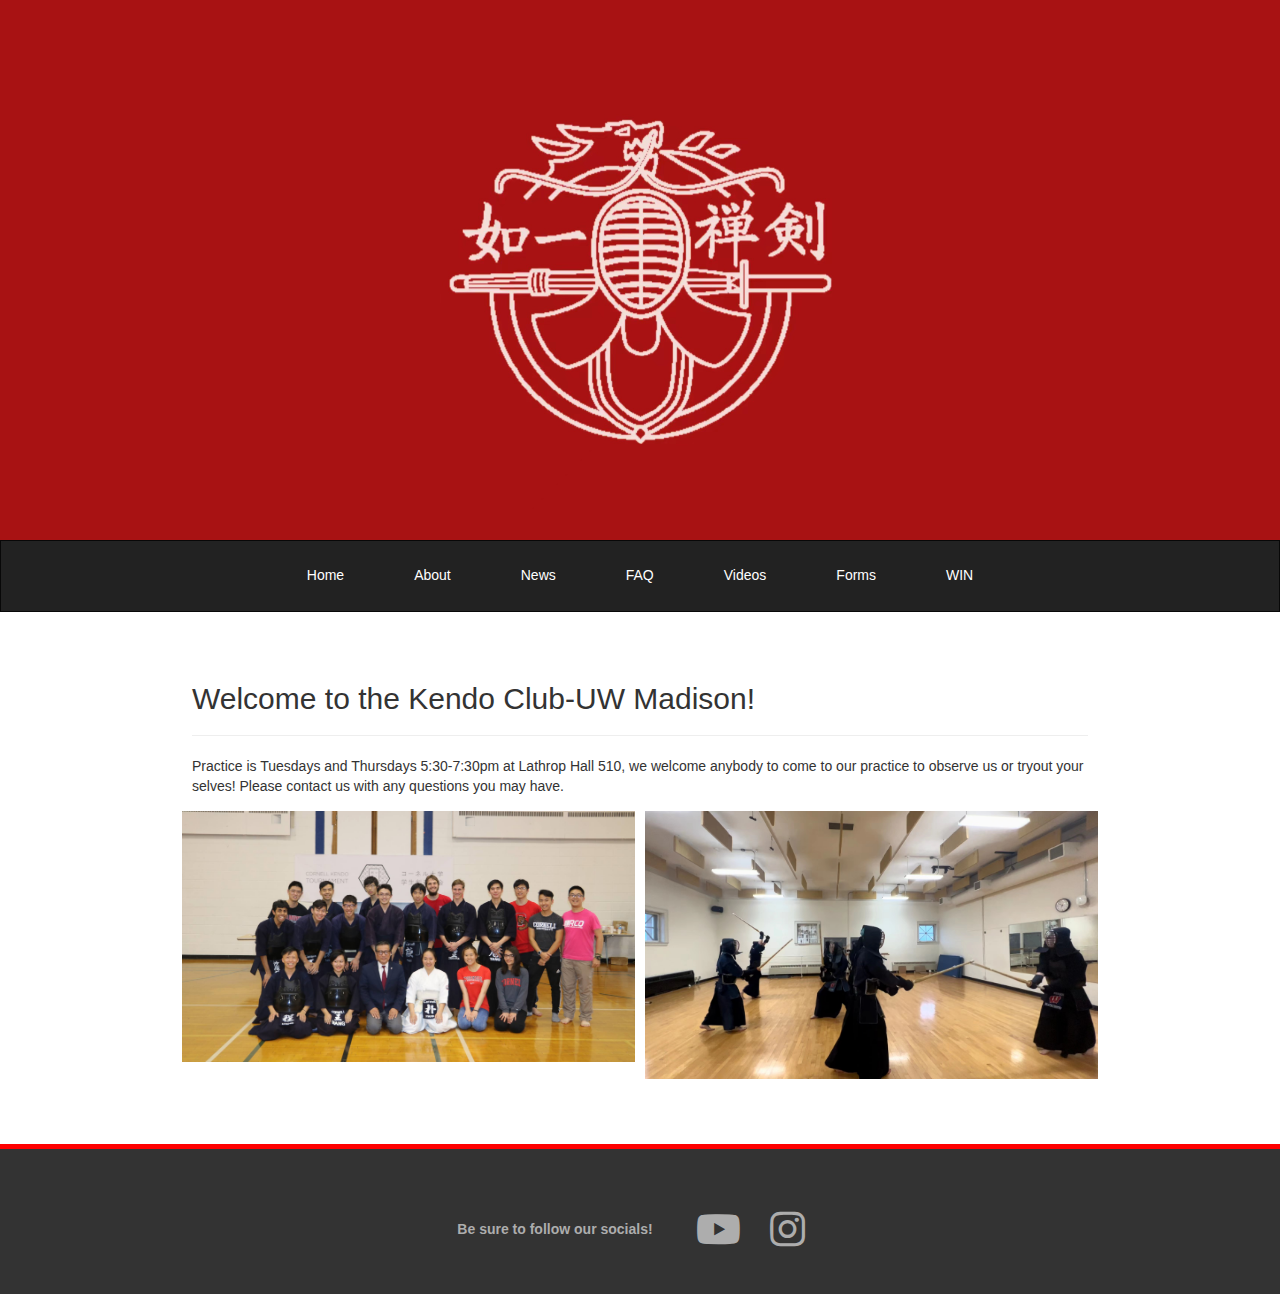
<file: index.html>
<!DOCTYPE html>
<html lang=en>
<head>
	<meta charset=UTF-8>
	<meta name="viewport" content="width=device-width, initial-scale=1">
	<meta name='description' content='UWM Kendo Club'>
	<meta name='keywords' content='UWM, kendo, club, Ithaca, martial arts, students, activity, madison, University of Wisconsin, uwmadison, uwm'>
	<meta name='theme-color' content='red'>
	<meta name='author' content='MacKenzie Harnett, Jeong Hyun Lee, Patrick Merchant'>
	<meta http-equiv="cache-control" content="public">
	<meta http-equiv="Expires" content="604860">
	<link rel="icon" href="./Images/thumbnail_Kendo_Jacket Design_2.5_WithBackground.png">
	
	<!--<style>
	hr,img{border:0}h2,hr{margin-top:20px}h2,ul{margin-bottom:10px}.navbar,.navbar-toggle,body,header,ul{position:relative}button,footer a,h2{color:inherit}a,footer a{text-decoration:none}html{font-family:sans-serif;-webkit-text-size-adjust:100%;-ms-text-size-adjust:100%}footer,header,main,nav{display:block}a{background-color:transparent;color:#337ab7}b{font-weight:700}img{vertical-align:middle}hr{height:0;-webkit-box-sizing:content-box;-moz-box-sizing:content-box;box-sizing:content-box;margin-bottom:20px;border-top:1px solid #eee}button{margin:0;font:inherit;overflow:visible;text-transform:none;-webkit-appearance:button}button::-moz-focus-inner{padding:0;border:0}.container-fluid,.navbar-collapse{padding-right:15px;padding-left:15px}*,:after,:before{-webkit-box-sizing:border-box;-moz-box-sizing:border-box;box-sizing:border-box}html{font-size:10px}body{margin:0;font-family:"Helvetica Neue",Helvetica,Arial,sans-serif;font-size:14px;line-height:1.42857143;color:#333;background-color:#fff}button,h2{font-family:inherit}button{font-size:inherit;line-height:inherit}h2{font-weight:500;line-height:1.1;font-size:30px}p{margin:0 0 10px}.small{font-size:85%}ul{margin-top:0}.container-fluid{margin-right:auto;margin-left:auto}.collapse{display:none}.navbar{min-height:50px;margin-bottom:20px;border:1px solid transparent}.navbar-collapse{overflow-x:visible;-webkit-overflow-scrolling:touch;border-top:1px solid transparent;-webkit-box-shadow:inset 0 1px 0 rgba(255,255,255,.1);box-shadow:inset 0 1px 0 rgba(255,255,255,.1)}.container-fluid>.navbar-collapse,.container-fluid>.navbar-header{margin-right:-15px;margin-left:-15px}@media (min-width:768px){.navbar{border-radius:4px}.navbar-header{float:left}.navbar-collapse{width:auto;border-top:0;-webkit-box-shadow:none;box-shadow:none}.navbar-collapse.collapse{display:block!important;height:auto!important;padding-bottom:0;overflow:visible!important}.container-fluid>.navbar-collapse,.container-fluid>.navbar-header{margin-right:0;margin-left:0}}.navbar-toggle{float:right;padding:9px 10px;margin-top:8px;margin-right:15px;margin-bottom:8px;background-color:transparent;background-image:none;border:1px solid transparent;border-radius:4px}.navbar-toggle .icon-bar{display:block;width:22px;height:2px;border-radius:1px}.navbar-toggle .icon-bar+.icon-bar{margin-top:4px}@media (min-width:768px){.navbar-toggle{display:none}}.navbar-inverse{background-color:#222;border-color:#080808}.navbar-inverse .navbar-toggle{border-color:#333}.navbar-inverse .navbar-toggle .icon-bar{background-color:#fff}.navbar-inverse .navbar-collapse{border-color:#101010}.container-fluid:after,.container-fluid:before,.navbar-collapse:after,.navbar-collapse:before,.navbar-header:after,.navbar-header:before,.navbar:after,.navbar:before{display:table;content:" "}footer,ul{bottom:0;display:flex}#banner,li a{display:block}.container-fluid:after,.navbar-collapse:after,.navbar-header:after,.navbar:after{clear:both}@-ms-viewport{width:device-width}*{border-radius:0!important;-moz-border-radius:0!important}body,html{width:100%;padding:0}html{height:100%}body{padding-bottom:150px;min-height:100%}header{background-color:#000;padding-top:30px}ul{top:0;height:60px;list-style-type:none;padding:0}li a{font:helvetica;padding:14px 25px;text-decoration:none!important;color:#fff!important}nav li{margin:0;padding:10px;display:table-cell;float:left}footer{margin-bottom:0;padding:10px;position:absolute;width:100%;height:120px;background:#333;align-items:center;justify-content:center}footer hr{width:259.67px}.content{width:70%;max-width:960px;margin:auto}#banner-container{margin-bottom:30px;max-width:600px}#banner{width:80%;max-width:760px;object-fit:contain;margin:auto}.navbar .content{width:auto;display:table}.page-title{color:#333;margin-top:70px}footer.small{display:none}.footer-text{color:#ebe8e8;font-family:Helvetica;margin:10px 0}#email{font-size:12pt}.fa-facebook,.fa-youtube{font-size:30pt}@media (max-width:947px) and (min-width:768px){li a{padding:14px 10px}}@media (max-width:768px){ul{display:block}header{padding-top:15px}#banner{width:100%}#banner-container{margin-bottom:15px}}@media (max-width:620px){footer{display:none}footer.small{display:flex;font-size:14px}footer hr{width:240.44px}#email{font-size:11pt}.fa-facebook,.fa-youtube{font-size:18pt}}
	</style>-->
	<link rel="stylesheet" href="all.min.css">
	<link rel="preload" href="https://maxcdn.bootstrapcdn.com/bootstrap/3.3.7/css/bootstrap.min.css" as="style" onload="this.onload=null;this.rel='stylesheet'">
	<link rel="preload" href="https://use.fontawesome.com/releases/v5.1.0/css/all.css" as="style" onload="this.onload=null;this.rel='stylesheet'">
	<link rel="preload" href="all.min.css" as="style" onload="this.onload=null;this.rel='stylesheet'">
	<noscript>
		<link rel="stylesheet" type="text/css" href="https://maxcdn.bootstrapcdn.com/bootstrap/3.3.7/css/bootstrap.min.css" integrity="sha384-BVYiiSIFeK1dGmJRAkycuHAHRg32OmUcww7on3RYdg4Va+PmSTsz/K68vbdEjh4u" crossorigin="anonymous">
		<link rel="stylesheet" type="text/css" href="https://use.fontawesome.com/releases/v5.1.0/css/all.css" integrity="sha384-lKuwvrZot6UHsBSfcMvOkWwlCMgc0TaWr+30HWe3a4ltaBwTZhyTEggF5tJv8tbt" crossorigin="anonymous">
		<link rel="stylesheet" type="text/css" href="all.min.css">
	</noscript>
	<script>!function(t){"use strict";t.loadCSS||(t.loadCSS=function(){});var e=loadCSS.relpreload={};if(e.support=function(){var e;try{e=t.document.createElement("link").relList.supports("preload")}catch(t){e=!1}return function(){return e}}(),e.bindMediaToggle=function(t){var e=t.media||"all";function a(){t.media=e}t.addEventListener?t.addEventListener("load",a):t.attachEvent&&t.attachEvent("onload",a),setTimeout(function(){t.rel="stylesheet",t.media="only x"}),setTimeout(a,3e3)},e.poly=function(){if(!e.support())for(var a=t.document.getElementsByTagName("link"),n=0;n<a.length;n++){var o=a[n];"preload"!==o.rel||"style"!==o.getAttribute("as")||o.getAttribute("data-loadcss")||(o.setAttribute("data-loadcss",!0),e.bindMediaToggle(o))}},!e.support()){e.poly();var a=t.setInterval(e.poly,500);t.addEventListener?t.addEventListener("load",function(){e.poly(),t.clearInterval(a)}):t.attachEvent&&t.attachEvent("onload",function(){e.poly(),t.clearInterval(a)})}"undefined"!=typeof exports?exports.loadCSS=loadCSS:t.loadCSS=loadCSS}("undefined"!=typeof global?global:this);
	</script>

	<script type='text/javascript' src="https://ajax.googleapis.com/ajax/libs/jquery/3.3.1/jquery.min.js" defer></script>
	<script src="https://maxcdn.bootstrapcdn.com/bootstrap/3.3.7/js/bootstrap.min.js" integrity="sha384-Tc5IQib027qvyjSMfHjOMaLkfuWVxZxUPnCJA7l2mCWNIpG9mGCD8wGNIcPD7Txa" crossorigin="anonymous" defer></script>
	<script type='text/javascript' src='all.min.css' defer></script>

	<meta property="og:title" content="UWM Kendo Club">
	<meta property="og:type" content="website">
	<meta property="og:url" content="https://win.wisc.edu/organization/kendo">
	<meta property="og:image" content="./Images/flamingo">
</head>

<body>
	<header>
		<div class="content" id='banner-container'>
			<img id="banner" src=./Images/UWMLogo3.jpg alt="banner">
		</div>
		<nav class="navbar navbar-inverse">
			<div class="container-fluid">
				<div class="navbar-header">
					<button type="button" class="navbar-toggle" data-toggle="collapse" data-target="#myNavbar">
						<span class="icon-bar"></span>
						<span class="icon-bar"></span>
						<span class="icon-bar"></span>
					</button>
				</div>
				<div class="collapse navbar-collapse" id="myNavbar">
					<div class="content">
						<ul>
							<li><a href="./index.html">Home</a></li>
							<li><a href="./about.html">About</a></li>
							<!--<li><a href="./eboard.html">eBoard</a></li>-->
							<!--<li><a href="https://docs.google.com/forms/d/e/1FAIpQLSf2kS6eUAawsAiyhkcccdli_vuafkCChzYcv-r77haJ_NaBgA/viewform?usp=sf_link" target="_blank">Signup</a></li>-->
							<li><a href="./news.html">News</a></li>
							<li><a href="./faq.html">FAQ</a></li>
							<li><a href="https://www.youtube.com/channel/UCrNsz7acmvIylXcdzGjNfew" target="_blank">Videos</a></li>
							<li><a href="./forms.html">Forms</a></li>
							<li><a href="https://win.wisc.edu/organization/kendo" target="_blank">WIN</a></li>
						</ul>
					</div>
				</div>
			</div>
		</nav>
	</header>

	<main>
		<div class="content">
			<h2 class="page-title">Welcome to the Kendo Club-UW Madison!</h2>

			<hr />
			<p>Practice is Tuesdays and Thursdays 5:30-7:30pm at Lathrop Hall 510, we welcome anybody to come to our practice to observe us or tryout your selves! Please contact us with any questions you may have.</p>

			<!--<p>We encourage you to click on the 'Sign Up' link on the navigation bar if you want to go ahead and sign up and be added to our GroupMe channel. Thank you!</p>-->

			<!--<p><img alt="group photo" src="./Images/ceremony.png" style="max-height: 500px; height: 100%; width: 100%; object-fit: contain; margin-top: 30px" /></p>-->
			<div class="row">
				<div class="column">
    				<img src="./Images/group.jpg" style="width:100%">
  				</div>
  				<div class="column">
    				<img src="./Images/practice.jpg" style="width:100%">
  				</div>
			</div>
			<p>&nbsp;</p>
			<p>&nbsp;</p>
		</div>
	</main>

	<footer>		
        <div class="footer-left">
            <center>
                <p class='footer-text'><b>Be sure to follow our socials!</b></p>
            </center>
			
				<!-- <a href="https://www.instagram.com/kendo_madisonwi/" target="_blank" data-toggle="tooltip" title="Instagram" data-placement="bottom">
					<i class="fab fa-instagram"></i>
				</a> -->
    	</div>
		<!-- <div class="vertical-line">
        </div> -->
        <div class="footer-mid">
            <p class='footer-text'>
				<!-- <a href="https://www.facebook.com/groups/164479973669888/" target="_blank" data-toggle="tooltip" title="Facebook" data-placement="bottom">
					<i class="fab fa-facebook"></i>
				</a> -->
				<span style="padding-right: 25px"></span>
				<a href="https://www.youtube.com/channel/UCrNsz7acmvIylXcdzGjNfew" target="_blank" data-toggle="tooltip" title="Youtube" data-placement="bottom">
					<i class="fab fa-youtube"></i>
				</a>
				<span style="padding-right: 25px"></span>
				<a href="https://www.instagram.com/kendo_madisonwi/" target="_blank" data-toggle="tooltip" title="Instagram" data-placement="bottom">
					<i class="fab fa-instagram"></i>
				</a>
            </p>
        <!-- </div>
		<div class="vertical-line">
        </div>
		<div class='footer-right'>		
				<a href="https://www.wisc.edu" aria-label="Link to main university website">
					<svg viewBox="0 0 326 216" version="1.1" role="img" focusable="false" aria-labelledby="dynid61d7a0a7d5e093.00290282"> 
				<title id="dynid61d7a0a7d5e093.00290282">University logo that links to main university website</title>
				<g>
				  <path d="M21.3,195.1c-5.7-4.1-6.2-3.7-8.3-10.1l-7.3-23c-1.1-3.4-2.1-7.5-5.2-9.6v-0.2h9.1c-0.2,1.4,0.4,3.3,0.7,4.5l9.3,28.9           l7.3-23.7c1.2-3.8,2.4-7.8-1-9.6v-0.2h8.8c-0.4,1.6,0.1,3.5,0.9,6.3l8.7,27l7-22.8c1.1-3.5,3.2-8.6-1.7-10.3v-0.2h9.6l-13.1,42.8           c-5.7-3.9-6.2-3.6-8.2-10L31,163.7L21.3,195.1z"></path>
				  <path d="M64.5,161.1c0-2.9,0.4-7.4-2.7-8.6v-0.2h11.8v0.2c-3.1,1.2-2.7,5.8-2.7,8.6v23.5c0,2.8-0.4,7.3,2.7,8.5v0.2H61.7v-0.2           c3.1-1.1,2.7-5.7,2.7-8.5V161.1z"></path>
				  <path d="M102.2,159.7c-2.4-2.5-6.3-3.9-9.8-3.9c-3.5,0-8,1.4-8,5.7c0,8.5,21.4,8.4,21.4,19.9c0,6.7-7,12.9-16.7,12.9           c-3.8,0-7.6-0.6-11.1-1.9l-1.8-7.8c3.7,3.2,8.8,5.2,13.6,5.2c3.5,0,8.9-2.1,8.9-6.5c0-9.7-21.4-8-21.4-21.2c0-7.8,8-10.8,15.6-10.8           c3.1,0,6.3,0.4,9.3,1.4V159.7z"></path>
				  <path d="M141.5,160c-3.4-2.2-7.4-3.5-11.5-3.5c-8.6,0-14.6,6.3-14.6,15.3c0,9.2,6.2,17.3,15.8,17.3c4.7,0,9.3-1.7,13.3-3.9h0.2           l-3.2,7.2c-2.9,1.4-6.2,1.9-9.4,1.9c-14.7,0-23.8-8.2-23.8-21.5c0-12.9,9.1-21.4,21.8-21.4c3.8,0,7.7,0.7,11.3,1.6V160z"></path>
				  <path d="M189.9,172.3c0,12.7-10.5,21.9-22.9,21.9c-12.3,0-22.7-8.8-22.7-21.6c0-11.8,10.3-21.7,23.3-21.4           C180.7,151.2,189.9,161.1,189.9,172.3z M151.3,172.1c0,8.7,6.2,17.7,15.9,17.7c9.5,0,15.5-6.9,15.5-16.2c0-9.1-5.8-17.9-15.6-17.9           C157.5,155.7,151.3,162.7,151.3,172.1z"></path>
				  <path d="M199.3,185.2c0,3.5-0.1,6,3.2,7.9v0.2h-11v-0.2c3.3-1.9,3.3-4.4,3.3-7.9v-24.8c0-3.5,0-6-3.2-7.8v-0.2h9.1v0.1           c0.2,0.7,0.5,1.1,0.9,1.6l0.9,1.2l22.8,28.8v-23.6c0-3.5,0.1-6-3.2-7.8v-0.2h11v0.2c-3.2,1.9-3.2,4.4-3.2,7.8v34.9           c-4.4-1.5-6.4-3.5-9.1-7.1l-21.4-27.1V185.2z"></path>
				  <path d="M261.2,159.7c-2.4-2.5-6.3-3.9-9.8-3.9c-3.5,0-8,1.4-8,5.7c0,8.5,21.4,8.4,21.4,19.9c0,6.7-7,12.9-16.7,12.9           c-3.8,0-7.6-0.6-11.1-1.9l-1.8-7.8c3.7,3.2,8.8,5.2,13.6,5.2c3.5,0,8.9-2.1,8.9-6.5c0-9.7-21.4-8-21.4-21.2c0-7.8,8-10.8,15.6-10.8           c3.1,0,6.3,0.4,9.3,1.4V159.7z"></path>
				  <path d="M270.7,161.1c0-2.9,0.4-7.4-2.7-8.6v-0.2h11.8v0.2c-3.1,1.2-2.7,5.8-2.7,8.6v23.5c0,2.8-0.4,7.3,2.7,8.5v0.2H268v-0.2           c3.1-1.1,2.7-5.7,2.7-8.5V161.1z"></path>
				  <path d="M291.8,185.2c0,3.5-0.1,6,3.2,7.9v0.2h-11v-0.2c3.3-1.9,3.3-4.4,3.3-7.9v-24.8c0-3.5,0-6-3.2-7.8v-0.2h9.1v0.1           c0.2,0.7,0.5,1.1,0.9,1.6l0.9,1.2l22.8,28.8v-23.6c0-3.5,0.1-6-3.2-7.8v-0.2h11v0.2c-3.2,1.9-3.2,4.4-3.2,7.8v34.9           c-4.4-1.5-6.4-3.5-9.1-7.1l-21.4-27.1V185.2z"></path>
				</g>
				<g>
				  <path d="M11.7,203.2v7c0,2.7,1.5,3.5,3,3.5c1.7,0,3-0.8,3-3.5v-7h1.5v6.9c0,3.8-2.1,4.8-4.5,4.8c-2.4,0-4.5-1.2-4.5-4.7v-7H11.7z"></path>
				  <path d="M22.3,214.8v-11.6h2c1.7,2.7,5.3,8.5,5.9,9.7h0c-0.1-1.5-0.1-3.3-0.1-5.2v-4.5h1.4v11.6h-1.9c-1.5-2.5-5.3-8.7-6-10h0           c0.1,1.3,0.1,3.3,0.1,5.4v4.6H22.3z"></path>
				  <path d="M36.6,203.2v11.6h-1.5v-11.6H36.6z"></path>
				  <path d="M42.9,214.8l-4.2-11.6h1.6l2,5.8c0.6,1.7,1.2,3.4,1.4,4.5h0c0.2-0.9,0.9-2.7,1.5-4.4l2.1-5.8H49l-4.4,11.6H42.9z"></path>
				  <path d="M58.4,209.3h-5.7v4.1H59l-0.2,1.3h-7.6v-11.6h7.5v1.3h-6v3.5h5.7V209.3z"></path>
				  <path d="M63,209.7v5.1h-1.5v-11.6H66c2.4,0,3.6,1.3,3.6,3.1c0,1.5-0.9,2.4-2,2.7c0.9,0.2,1.8,1,1.8,3v0.5c0,0.8,0,1.8,0.2,2.3h-1.5           c-0.2-0.5-0.2-1.4-0.2-2.5V212c0-1.6-0.5-2.4-2.5-2.4H63z M63,208.4h2.5c1.8,0,2.5-0.7,2.5-2c0-1.2-0.8-1.9-2.4-1.9H63V208.4z"></path>
				  <path d="M73.3,211.5c0.3,1.4,1.3,2.1,2.9,2.1c1.8,0,2.5-0.8,2.5-1.9c0-1.2-0.6-1.8-2.9-2.4c-2.7-0.7-3.7-1.6-3.7-3.2           c0-1.7,1.3-3.1,3.8-3.1c2.8,0,3.9,1.6,4.1,3.1h-1.6c-0.2-1-0.8-1.9-2.5-1.9c-1.4,0-2.2,0.6-2.2,1.7c0,1.1,0.6,1.5,2.7,2           c3.3,0.8,3.9,2.1,3.9,3.6c0,1.9-1.4,3.3-4.2,3.3c-2.9,0-4.2-1.6-4.4-3.4H73.3z"></path>
				  <path d="M84.5,203.2v11.6H83v-11.6H84.5z"></path>
				  <path d="M90.4,204.5h-3.7v-1.3h9v1.3h-3.7v10.3h-1.5V204.5z"></path>
				  <path d="M101.2,214.8v-4.2c0-0.1,0-0.2-0.1-0.3l-4.1-7h1.8c1,1.9,2.7,4.9,3.3,5.9c0.5-1,2.2-4,3.3-5.9h1.6l-4.2,7           c0,0.1-0.1,0.1-0.1,0.3v4.2H101.2z"></path>
				  <path d="M123.5,208.9c0,3.2-1.8,6-5.4,6c-3.4,0-5.3-2.6-5.3-5.9c0-3.3,1.9-5.9,5.4-5.9C121.5,203,123.5,205.5,123.5,208.9z            M114.4,208.9c0,2.5,1.3,4.7,3.8,4.7c2.7,0,3.8-2.2,3.8-4.7c0-2.5-1.2-4.6-3.8-4.6C115.5,204.3,114.4,206.5,114.4,208.9z"></path>
				  <path d="M126.3,203.2h7.4v1.3h-5.9v3.8h5.5v1.3h-5.5v5.2h-1.5V203.2z"></path>
				  <path d="M142.5,214.8l-3.1-11.6h1.6c0.9,3.8,2.1,8.6,2.4,9.9h0c0.3-1.5,1.9-6.9,2.6-9.9h1.5c0.7,2.6,2.3,8.5,2.5,9.8h0           c0.4-2,2-7.5,2.6-9.8h1.5l-3.4,11.6h-1.6c-0.7-2.7-2.2-8.2-2.5-9.6h0c-0.3,1.7-1.8,6.9-2.6,9.6H142.5z"></path>
				  <path d="M158,203.2v11.6h-1.5v-11.6H158z"></path>
				  <path d="M162.2,211.5c0.3,1.4,1.3,2.1,2.9,2.1c1.8,0,2.5-0.8,2.5-1.9c0-1.2-0.6-1.8-2.9-2.4c-2.7-0.7-3.7-1.6-3.7-3.2           c0-1.7,1.3-3.1,3.8-3.1c2.8,0,3.9,1.6,4.1,3.1h-1.6c-0.2-1-0.8-1.9-2.5-1.9c-1.4,0-2.2,0.6-2.2,1.7c0,1.1,0.6,1.5,2.7,2           c3.3,0.8,3.9,2.1,3.9,3.6c0,1.9-1.4,3.3-4.2,3.3c-2.9,0-4.2-1.6-4.4-3.4H162.2z"></path>
				  <path d="M181.1,211.5c-0.5,2-2,3.4-4.6,3.4c-3.5,0-5.2-2.6-5.2-5.9c0-3.1,1.7-6,5.3-6c2.7,0,4.2,1.6,4.6,3.5h-1.5           c-0.4-1.3-1.2-2.2-3.1-2.2c-2.6,0-3.6,2.3-3.6,4.7c0,2.3,1,4.7,3.7,4.7c1.8,0,2.6-1,3-2.1H181.1z"></path>
				  <path d="M193.9,208.9c0,3.2-1.8,6-5.4,6c-3.4,0-5.3-2.6-5.3-5.9c0-3.3,1.9-5.9,5.4-5.9C191.8,203,193.9,205.5,193.9,208.9z            M184.7,208.9c0,2.5,1.3,4.7,3.8,4.7c2.7,0,3.8-2.2,3.8-4.7c0-2.5-1.2-4.6-3.8-4.6C185.9,204.3,184.7,206.5,184.7,208.9z"></path>
				  <path d="M196.6,214.8v-11.6h2c1.7,2.7,5.3,8.5,5.9,9.7h0c-0.1-1.5-0.1-3.3-0.1-5.2v-4.5h1.4v11.6H204c-1.5-2.5-5.3-8.7-6-10h0           c0.1,1.3,0.1,3.3,0.1,5.4v4.6H196.6z"></path>
				  <path d="M210.1,211.5c0.3,1.4,1.3,2.1,2.9,2.1c1.8,0,2.5-0.8,2.5-1.9c0-1.2-0.6-1.8-2.9-2.4c-2.7-0.7-3.7-1.6-3.7-3.2           c0-1.7,1.3-3.1,3.8-3.1c2.8,0,3.9,1.6,4.1,3.1h-1.6c-0.2-1-0.8-1.9-2.5-1.9c-1.4,0-2.2,0.6-2.2,1.7c0,1.1,0.6,1.5,2.7,2           c3.3,0.8,3.9,2.1,3.9,3.6c0,1.9-1.4,3.3-4.2,3.3c-2.9,0-4.2-1.6-4.4-3.4H210.1z"></path>
				  <path d="M221.3,203.2v11.6h-1.5v-11.6H221.3z"></path>
				  <path d="M224.8,214.8v-11.6h2c1.7,2.7,5.3,8.5,5.9,9.7h0c-0.1-1.5-0.1-3.3-0.1-5.2v-4.5h1.4v11.6h-1.9c-1.5-2.5-5.3-8.7-6-10h0           c0.1,1.3,0.1,3.3,0.1,5.4v4.6H224.8z"></path>
				  <path d="M243.4,209.8v1.3h-6.6v-1.3H243.4z"></path>
				  <path d="M256.1,209.8c0-2.2,0-4.3,0.1-5.6h-0.1c-0.5,1.9-2.4,6.8-3.7,10.5H251c-1-3-2.9-8.5-3.5-10.5h0c0.1,1.3,0.1,3.9,0.1,5.9           v4.6h-1.4v-11.6h2.3c1.3,3.6,2.9,8.2,3.3,9.7h0c0.3-1.1,2.2-6.2,3.5-9.7h2.2v11.6h-1.5V209.8z"></path>
				  <path d="M262.6,211.3l-1.2,3.5h-1.5l4.1-11.6h1.9l4.3,11.6h-1.6l-1.3-3.5H262.6z M266.8,210c-1.1-3-1.7-4.7-2-5.5h0           c-0.3,1-1,2.9-1.8,5.5H266.8z"></path>
				  <path d="M272.3,203.2h4.1c3.3,0,5.5,2.2,5.5,5.7c0,3.4-2.1,5.9-5.5,5.9h-4.1V203.2z M273.8,213.5h2.4c2.7,0,4-2,4-4.6           c0-2.3-1.2-4.4-4-4.4h-2.4V213.5z"></path>
				  <path d="M286.2,203.2v11.6h-1.5v-11.6H286.2z"></path>
				  <path d="M290.3,211.5c0.3,1.4,1.3,2.1,2.9,2.1c1.8,0,2.5-0.8,2.5-1.9c0-1.2-0.6-1.8-2.9-2.4c-2.7-0.7-3.7-1.6-3.7-3.2           c0-1.7,1.3-3.1,3.8-3.1c2.8,0,3.9,1.6,4.1,3.1h-1.6c-0.2-1-0.8-1.9-2.5-1.9c-1.4,0-2.2,0.6-2.2,1.7c0,1.1,0.6,1.5,2.7,2           c3.3,0.8,3.9,2.1,3.9,3.6c0,1.9-1.4,3.3-4.2,3.3c-2.9,0-4.2-1.6-4.4-3.4H290.3z"></path>
				  <path d="M310.1,208.9c0,3.2-1.8,6-5.4,6c-3.4,0-5.3-2.6-5.3-5.9c0-3.3,1.9-5.9,5.4-5.9C308.1,203,310.1,205.5,310.1,208.9z            M301,208.9c0,2.5,1.3,4.7,3.8,4.7c2.7,0,3.8-2.2,3.8-4.7c0-2.5-1.2-4.6-3.8-4.6C302.2,204.3,301,206.5,301,208.9z"></path>
				  <path d="M312.9,214.8v-11.6h2c1.7,2.7,5.3,8.5,5.9,9.7h0c-0.1-1.5-0.1-3.3-0.1-5.2v-4.5h1.4v11.6h-1.9c-1.5-2.5-5.3-8.7-6-10h0           c0.1,1.3,0.1,3.3,0.1,5.4v4.6H312.9z"></path>
				</g>
				<path d="M211.4,52c-0.3-3-0.8-6-1.4-8.9c-0.6-2.7-1.3-5.4-2.3-8c-1-2.8-2.2-5.5-3.6-8c-1.4-2.4-3-4.6-4.8-6.7         c-4.9-5.4-11.1-8.4-17.8-8.5l-0.1,0c-1.1-2.4-4.1-4.4-6.8-4.7c0,0-1.4-6-7.8-6.1c-6.4,0-7.8,6.1-7.8,6.1c-2.6,0.4-5.7,2.3-6.8,4.7         l-0.1,0c-6.8,0.1-12.9,3.1-17.8,8.5c-1.9,2-3.4,4.3-4.8,6.7c-1.4,2.5-2.6,5.3-3.6,8c-0.9,2.6-1.7,5.3-2.3,8         c-0.6,2.9-1.1,5.9-1.4,8.9c-3.7,36.8,12.8,82,42.5,88.9c0.5,0.7,1.5,2.1,2.1,2.1c0.6,0,1.6-1.4,2.1-2.1         C198.6,134,215.1,88.8,211.4,52z M166.8,2.5c5.2,0,6.4,4.4,6.4,4.5c-2.6,0.2-5,1.7-6.3,4c0,0-0.1,0.2-0.1,0.2         c-0.1,0-0.1-0.1-0.1-0.2c-1.3-2.3-3.7-3.8-6.3-4C160.4,6.9,161.5,2.5,166.8,2.5z M163.7,9.5c1.3,0.8,2.2,2,2.6,3.4         c0.1,0.4,0.3,0.7,0.4,0.7s0.3-0.3,0.4-0.7c0.4-1.4,1.3-2.7,2.6-3.4c3.8-2.3,8.1-0.8,9.8,2.6c-0.9,0.1-1.7,0.4-2.7,0.7         c-1.5,0.5-2.8,1.2-3.9,2.1c-2.4,2.2-4.5,5.6-4.9,9.9c-1.1,11.9,12.6,10,13.2,10c1.8,0,3.1-2.8,3.1-6.5c0-3.7-1.4-6.5-3.1-6.5         c-1.1,0-2.9,0.8-3.1,4.1c-0.1,2.3,1,5.4,2.5,5.6c0.8,0.1,1.5-1.2,1.7-2.6c0.2-1.2,0.1-3-1-3.3c-0.3-0.1-0.7,0.1-0.8,0.5         c-0.1,0.3,0.7,0.8,0.6,2.2c0,2-2.1,1-1.8-2.2c0.2-2.9,1.7-2.7,1.8-2.7c0.8,0,2.1,1.7,2.1,4.9c0,2.8-1.4,5.9-4,4.3         c-2.2-1.6-3.1-5.3-2.5-8.2c0.3-1.3,1.4-4.9,5.1-4.9c5.3,0,10.2,2.8,14.2,8c-0.4,1.4-3.2,6.7-11.8,11.7c-0.2,0.1-0.5,0.3-0.5,0.2         c-2.6-1.1-5.1-1.8-8-1.6c-2.6,0.1-5.1,0.6-7.5,1.2c-0.5,0.1-1,0.2-1.5,0.2c-0.5,0-1-0.1-1.5-0.2c-2.5-0.6-5-1.1-7.5-1.2         c-2.9-0.2-5.4,0.5-8,1.6c0,0-0.3-0.2-0.5-0.2c-8.7-5.1-11.4-10.3-11.8-11.7c3.9-5.2,8.9-8,14.2-8c3.7,0,4.8,3.6,5.1,4.9         c0.6,2.9-0.3,6.6-2.5,8.2c-2.6,1.6-4-1.5-4-4.3c0-3.2,1.2-4.9,2.1-4.9c0.1,0,1.5-0.2,1.8,2.7c0.3,3.2-1.8,4.2-1.8,2.2         c0-1.4,0.7-1.9,0.6-2.2c-0.1-0.3-0.4-0.5-0.8-0.5c-1.1,0.3-1.2,2.1-1,3.3c0.2,1.4,0.9,2.7,1.7,2.6c1.5-0.2,2.6-3.3,2.5-5.6         c-0.2-3.3-2-4.1-3.1-4.1c-1.7,0-3.1,2.8-3.1,6.5c0,3.7,1.3,6.5,3.1,6.5c0.7,0.1,14.3,1.9,13.2-10c-0.4-4.3-2.5-7.7-4.9-9.9         c-1.1-1-2.3-1.6-3.9-2.1c-1.1-0.3-1.8-0.5-2.7-0.7C155.6,8.7,159.9,7.1,163.7,9.5z M138.1,58.5c-4.4-0.4-7.8-1.9-9.4-2.7         c0.7-11.9,3.7-21.2,8.1-27.4c0.8,2,4.2,7.1,12,11.7C142.1,44,139.1,52.3,138.1,58.5z M149.6,41.4c2-1.2,4.5-1.8,7.1-2         c4.5-0.3,7.8,1.4,10,1.5h0.1c2.2-0.1,5.5-1.8,10-1.5c2.6,0.2,5.2,0.7,7.1,2c9.1,5.8,10.4,19.1,10.5,23.5c0.6,15.5-4.2,27.5-5.8,30.9         c-6.3,13.8-13.9,23.6-21.4,26.9l-0.6,0.3l-0.6-0.3c-7.5-3.3-15.1-13.1-21.4-26.9c-1.5-3.3-6.4-15.4-5.8-30.9         C139.2,60.6,140.5,47.2,149.6,41.4z M137.9,59.3c-0.3,2.3-0.5,4.2-0.5,5.4c-0.2,4.3,0,8.6,0.6,12.9c0.6,4,1.5,8,2.7,11.9         c1.7,5.3,4,10.3,6.7,15.2c-2.8,2.5-7,3.5-8.4,3.8c-7.5-15-11.4-34.3-10.5-51.7C130.4,57.6,133.7,59,137.9,59.3z M147.9,105.4         c5,8.6,10,13.8,13.7,16.5c-1.4,3.5-4.6,6.2-5.8,7.1c-6.5-4.4-12-11.3-16.4-19.7C141.2,108.9,145.1,107.9,147.9,105.4z M162.4,122.4         c2,1.5,4.1,2.3,4.3,2.4c0.3-0.1,2.3-0.9,4.3-2.4c1.4,3.4,4.4,6,5.7,7.1c-1.9,1.2-3.8,2.2-5.8,2.9c0-0.1,0-0.1,0-0.2         c-0.4-2.1-3.2-2.6-4.2-2.6c-1,0-3.8,0.4-4.2,2.6c0,0.1,0,0.1,0,0.2c-2-0.7-4-1.7-5.8-2.9C158,128.4,161,125.8,162.4,122.4z          M171.9,121.9c3.8-2.7,8.7-7.9,13.7-16.5c2.8,2.5,6.7,3.5,8.4,3.8c-4.3,8.4-9.9,15.3-16.4,19.7C176.5,128.1,173.2,125.4,171.9,121.9         z M186,104.6c2.7-4.8,5-9.9,6.7-15.2c1.2-3.9,2.1-7.9,2.7-11.9c0.6-4.3,0.8-8.6,0.6-12.9c0-1.2-0.2-3.1-0.5-5.4         c4.3-0.4,7.6-1.7,9.3-2.6c0.9,17.4-3,36.8-10.5,51.7C193,108.2,188.8,107.2,186,104.6z M195.4,58.5c-1-6.2-4.1-14.3-10.7-18.5         c7.8-4.6,11.2-9.7,12-11.7c4.4,6.2,7.4,15.5,8.1,27.4C203.3,56.6,199.9,58.1,195.4,58.5z M161.9,138.3c-3.4-1.1-6.6-2.7-9.5-4.8         c-1.9-1.3-3.6-2.7-5.3-4.3c-1.3-1.3-2.6-2.6-3.8-4c-0.8-1-1.6-1.9-2.4-2.9c-3.6-4.8-6.7-10.2-9.1-15.7c-2.3-5.4-4.2-10.9-5.6-16.6         c-1.4-5.8-2.4-11.7-2.9-17.6c-0.5-5.8-0.6-11.8-0.1-17.6c0.3-3.1,0.6-6.3,1.2-9.4c0.6-3.1,1.3-6.1,2.3-9.1c0.9-2.7,2-5.4,3.4-7.9         c1.4-2.6,3.1-5.1,5.1-7.2c1.9-2,4-3.7,6.4-5c1-0.5,2.1-1,3.1-1.4c0.5-0.2,1.1-0.4,1.7-0.5c0.5-0.1,1.1-0.4,1.7-0.4         c1.4-0.3,2.8-0.4,4.2-0.4c1.1,0,3.9,0.2,6.3,1.7c2.7,1.9,5,5,5.4,9.8c0.6,7.3-6.8,8.5-8.3,8.5c-0.2,0-0.3-0.2,0.4-1         c1.7-2.2,2.3-5.6,1.7-8.3c-0.7-3.4-3.1-6-6.5-6c-5.2,0-9.8,2.6-13.2,6.3c-3.3,3.6-5.6,8.2-7.3,12.8c-2.1,5.9-3.2,12.2-3.6,18.5         c-0.4,5.8-0.2,11.6,0.4,17.3c0.6,5.8,1.7,11.6,3.2,17.2c1.5,5.5,3.4,10.9,5.7,16c2.4,5.2,5.3,10.2,8.9,14.7         c3.6,4.5,8.1,8.5,13.2,11.2c1.2,0.6,2.4,1.1,3.6,1.6c-0.1,1.9,0.4,3.6,1.1,5C162.6,138.6,162.6,138.5,161.9,138.3z M167.3,140.8         c0,0-0.3,0.3-0.5,0.3c-0.3,0-0.5-0.3-0.5-0.3c-1.3-1.6-3.2-4.7-2.5-8.4c0.2-1,2-1.5,3-1.5c1,0,2.8,0.5,3,1.5         C170.4,136.1,168.5,139.2,167.3,140.8z M210.2,72.4c-0.5,5.9-1.5,11.8-2.9,17.6c-1.4,5.7-3.2,11.2-5.6,16.6         c-2.4,5.5-5.4,10.9-9.1,15.7c-0.8,1-1.5,2-2.4,2.9c-1.2,1.4-2.5,2.7-3.8,4c-1.6,1.5-3.4,3-5.3,4.3c-2.9,2-6.2,3.7-9.5,4.8         c-0.7,0.2-0.7,0.3-1.5,0.4c0.7-1.4,1.2-3.1,1.1-5c1.2-0.4,2.4-1,3.6-1.6c5.2-2.6,9.6-6.7,13.2-11.2c3.6-4.5,6.5-9.5,8.9-14.7         c2.4-5.2,4.3-10.5,5.7-16c1.5-5.6,2.6-11.4,3.2-17.2c0.6-5.7,0.8-11.5,0.4-17.3c-0.4-6.3-1.5-12.6-3.6-18.5         c-1.6-4.6-3.9-9.2-7.3-12.8c-3.4-3.7-8-6.3-13.2-6.3c-3.4,0-5.8,2.6-6.5,6c-0.6,2.7,0,6.1,1.7,8.3c0.7,0.8,0.6,1,0.4,1         c-1.5,0-9-1.1-8.3-8.5c0.4-4.8,2.8-7.9,5.4-9.8c2.4-1.5,5.2-1.7,6.3-1.7c1.4,0,2.8,0.1,4.2,0.4c0.5,0,1.2,0.2,1.7,0.4         c0.6,0.2,1.1,0.3,1.7,0.5c1.1,0.4,2.1,0.9,3.1,1.4c2.4,1.3,4.6,3.1,6.4,5c2,2.1,3.7,4.6,5.1,7.2c1.4,2.5,2.5,5.2,3.4,7.9         c1,3,1.8,6,2.3,9.1c0.6,3.1,0.9,6.2,1.2,9.4C210.8,60.6,210.7,66.5,210.2,72.4z"></path>
				<path d="M180.3,54.4v3l0.6-0.1c0,0,0.1,0,0.3,0c0.3,0,0.9,0.1,1.3,0.5c0.4,0.4,0.5,1,0.3,1.8c0,0-6.1,26.3-7.2,31.3         C174.3,84.6,167,50,167,50l0-0.1h-1.4l0,0.2c0,0-5.2,33.7-6.3,40.4c-1.4-5.8-7.2-30.8-7.2-30.8c0-0.2,0-0.3,0-0.5         c0-0.7,0.2-1.2,0.5-1.5c0.4-0.4,1.1-0.4,1.2-0.4l0.6,0.1l0-2.9h-10.1v2.9l0.4,0.1c0.2,0,1.4,0.3,1.5,1.4c0,0,11.9,51,12.4,53.1         l0,0.1h1.8l0-0.2c0.1-0.4,4.9-32,5.8-37.9c1.1,5.9,7.3,37.5,7.4,37.9l0,0.1h1.6L187,58.7c0.3-1.1,1.2-1.2,1.6-1.2c0.1,0,0.1,0,0.1,0         l0.6,0v-3.1H180.3z"></path>
			  </svg>       
			  
			  </a>
			
		</div>
    </footer> -->

    <!--<footer class="small">
        <center>
            <p class='footer-text'><b>Contact info</b></p>
            <hr style="margin:10px 0px">
            <p></p>
            <p class='footer-text' id="email"><a href="mailto:uwmadisonkendo@gmail.com" target="_blank" data-toggle="tooltip" title="Email" data-placement="left"><i class="far fa-envelope"></i> uwmadisonkendo@gmail.com</a></p>
            <p></p>
            <p class='footer-text'><a href="https://www.facebook.com/groups/164479973669888/" target="_blank" data-toggle="tooltip" title="Facebook" data-placement="left"><i class="fab fa-facebook"></i></a>
                <span style="padding-right: 25px"></span><a href="https://www.youtube.com/channel/UCrNsz7acmvIylXcdzGjNfew" target="_blank" data-toggle="tooltip" title="Youtube" data-placement="right"><i class="fab fa-youtube"></i></a>
            </p>
        </center>
    </footer>-->
</body>
</html>
</file>
<file: all.min.css>
body, header, ul {
    position: relative
}

li a, main span a {
    text-decoration: none !important
}

footer, ul {
    bottom: 0;
    display: flex
}

#banner, li a {
    display: block
}

* {
    border-radius: 0 !important;
    -moz-border-radius: 0 !important
}

body, html {
    width: 100%;
    padding: 0
}

html {
    height: 100%
}

body {
    position: relative;
    padding-bottom: 150px;
    min-height: 100%
}

header {
    background-color: rgb(168, 18, 19);
    padding-top: 30px
}

ul {
    top: 0;
    height: 60px;
    list-style-type: none;
    padding: 0
}

li a {
    font: helvetica;
    padding: 14px 25px;
    color: #fff !important
}

nav li {
    margin: 0;
    padding: 10px;
    display: table-cell;
    float: left;
}

nav li a:hover {
    background-color: #111;
    color: red !important
}

main span a {
    color: #000;
    font-size: 13pt
}

main span a:hover {
    color: #009
}

footer {
    border-top: 5px solid red;
    margin-bottom: 0;
    padding: 10px;
    position: absolute;
    width: 100%;
    height: 150px;
    background: #333;
    align-items: center;
    justify-content: center;
    color: #adadad;
    max-width: 100% !important;
    flex-basis: 100% !important;
    text-align: center !important;
    margin-top: 2rem;
    padding-top: 2.5rem !important;
}

footer hr {
    width: 259.67px
}

footer a {
    color: inherit
}

footer a, footer a:focus, footer a:hover {
    text-decoration: none
}

footer a:hover {
    color: #fff
}

footer a:focus {
    color: #fff
}

.content {
    width: 70%;
    max-width: 960px;
    margin: auto
}

#banner-container {
    margin-bottom: 30px;
    max-width: 600px
}

#banner {
    width: 80%;
    max-width: 760px;
    object-fit: contain;
    margin: auto
}

.navbar .content {
    width: auto;
    display: table
}

.page-title {
    color: #333;
    margin-top: 70px
}

footer.small {
    display: none
}

.footer-text {
    color: #adadad;
    font-family: Helvetica;
    margin: 20px 0;
    background-color: #333
}

.footer-mid {
    width: 170px;
    /* width: 10.625em */
}

.footer-right {
    /*width: 170px;*/
    width: 10.625em
}

.footer-right a svg {
    width: 200px;
    height: 150px;
    min-width: 175px;
    fill: #adadad;
    color: #adadad;
}

.footer-right a:hover {
    color: #fff
}

#email {
    font-size: 12pt
}

.vertical-line {
    border: 0;
    border-left: 1px solid #eee;
    width: 0;
    height: 90px;
    margin: 0 30px
}

.fa-facebook, .fa-youtube, .fa-instagram{
    font-size: 30pt
}

.column {
    float: left;
    width: 50%;
    padding: 5px;
}

.row::after {
    content: "";
    clear: both;
    display: table;
}

@media (max-width:947px) and (min-width:768px) {
    li a {
        padding: 14px 10px
    }
}

@media (max-width:768px) {
    ul {
        display: block
    }

    header {
        padding-top: 15px
    }

    #banner {
        width: 100%
    }

    #banner-container {
        margin-bottom: 15px
    }
}

@media (max-width:620px) {
    footer {
        display: flex
    }

    footer.small {
        display: flex;
        font-size: 14px
    }

    footer hr {
        width: 240.44px
    }

    #email {
        font-size: 11pt
    }

    .fa-facebook, .fa-youtube, .fa-instagram {
        font-size: 18pt
    }
}
</file>
